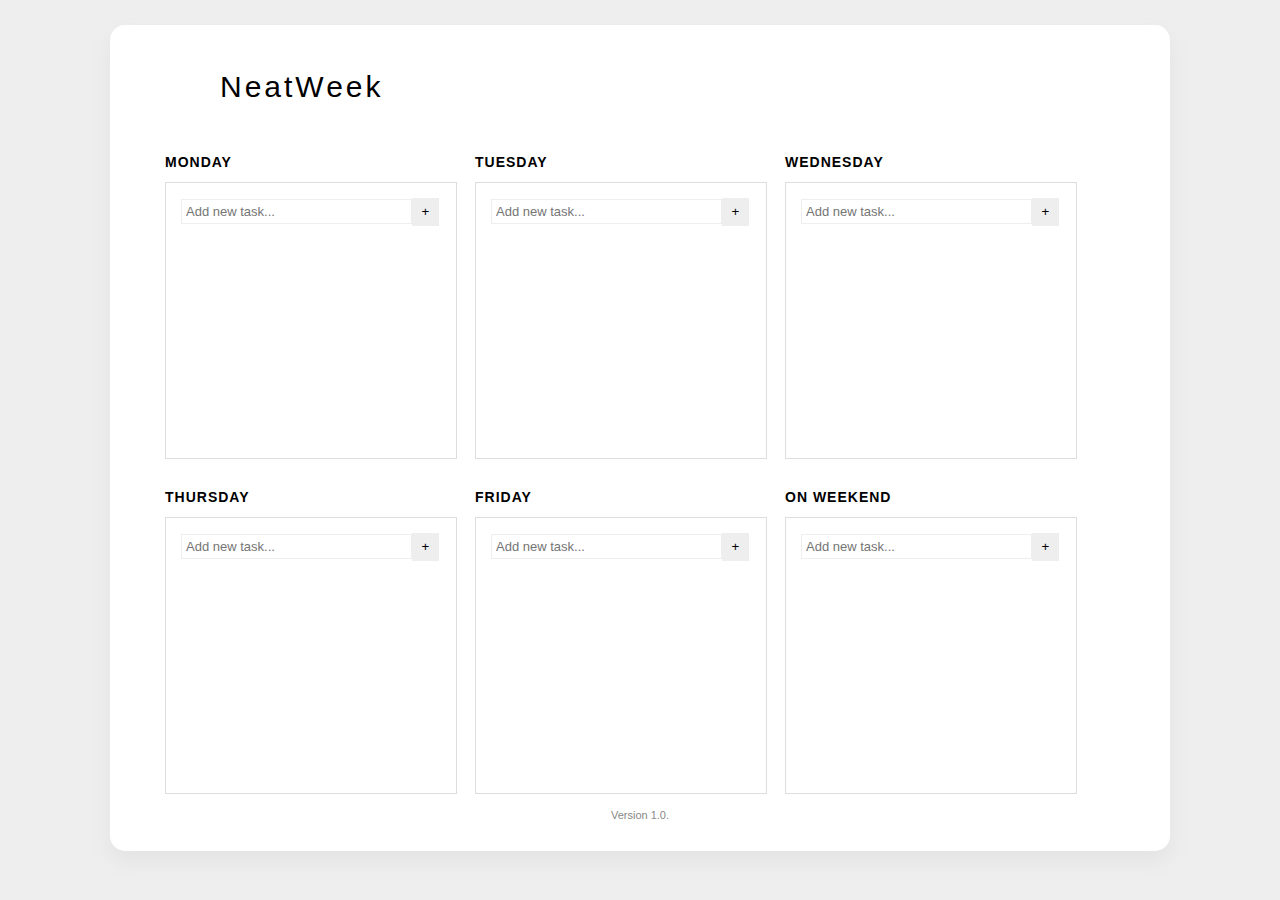
<file: index.html>
<!DOCTYPE html>
<html>
<head>
        <meta charset="utf-8">
        <meta http-equiv="X-UA-Compatible" content="IE=edge">
        <title>Neat Week</title>
        <meta name="description" content="Minimal weekly planner.">
        <link rel="stylesheet" href="assets/style.css">
        <script src="https://ajax.googleapis.com/ajax/libs/jquery/3.3.1/jquery.min.js"></script>
        <script src="assets/functions.js"></script>
    </head>
    <body>
<section id="container">
    <h1>NeatWeek</h1>
        <div class="weekday">
            <h2>Monday</h2>
                <div class="box">
                    <input type="text" name="newTask" value="" id="monday" placeholder="Add new task..."><input type="submit" id="addtask1" value="+">
                    <ul class="mon">
                    </ul>
            </div>
            </div>
            
            <div class="weekday">
            <h2>Tuesday</h2>
            <div class="box">
            <input type="text" name="newTask" value="" id="tuesday" placeholder="Add new task..."><input type="submit" id="addtask2" value="+">
                    <ul class="tue">
                    </ul>
            </div>
            </div>
            
            <div class="weekday">
            <h2>Wednesday</h2>
            <div class="box">
            <input type="text" name="newTask" value="" id="wednesday" placeholder="Add new task..."><input type="submit" id="addtask3" value="+">
                    <ul class="wed">
                    </ul>
            </div>
            </div>
            
            <div class="weekday">
            <h2>Thursday</h2>
            <div class="box">
            <input type="text" name="newTask" value="" id="thursday" placeholder="Add new task..."><input type="submit" id="addtask4" value="+">
                    <ul class="thu">
                    </ul>
            </div>
            </div>
            
            <div class="weekday">
            <h2>Friday</h2>
            <div class="box">
            <input type="text" name="newTask" value="" id="friday" placeholder="Add new task..."><input type="submit" id="addtask5" value="+">
                    <ul class="fri">
                    </ul>
            </div>
            </div>
            
            <div class="weekday">
            <h2>On Weekend</h2>
            <div class="box">
            <input type="text" name="newTask" value="" id="weekend" placeholder="Add new task..."><input type="submit" id="addtask6" value="+">
                    <ul class="wee">
                    </ul>
            </div>
            </div>
            
            <span class="discl">Version 1.0.</span>
        </section>
    </body>
</html>
</file>
<file: assets/style.css>
html {
    background-color: #eee;
    -webkit-font-smoothing: antialiased;
}

body {
    font-family: "Open Sans", Helvetica, sans-serif;
    font-size: 13px;
    color: #000;
}

#container {
    display: table;
    background: #fff;
    padding: 30px;
    width: 90%;
    max-width: 1000px;
    margin: 25px auto;
    border-radius: 15px;
    box-shadow: 0px 10px 20px #e3e3e3;
}

#container .box a {
    text-decoration: none;
    color: #beaedb;
    font-weight: 700;
}

#container h1 {
    background: url(https://shrki.github.io/neatweek/assets/icon64.png)no-repeat left center;
    text-align: left;
    font-weight: normal;
    font-size: 30px;
    letter-spacing: 3px;
    padding: 15px 0 15px 80px;
    margin-top: 0px;
}

.weekday {
    display: inline-block;
    width: 26%;
    height: 245px;
    border: 0px;
    padding: 15px;
    margin: 0 10px;
    margin-bottom: 60px;
}

.weekday h2 {
    font-weight: bold;
    text-transform: uppercase;
    letter-spacing: 1px;
    padding-bottom: 0px;
    font-size: 14px;
    margin-top: 0px;
}

.box {
    display: inline-block;
    width: 100%;
    height: 100%;
    vertical-align: top;
    border: 1px solid #ddd;
    padding: 15px;
}

.box ul li {
    list-style-position: inside;
    list-style: none;
    margin-left: -40px;
    padding: 3px 0;
}

.box ul {
    margin: 0px;
}

.task button {
    background: #fff;
    border: 1px solid #fff;
    padding: 0;
    font-weight: bold;
    float: right;
    color: #000;
    font-family: "Open Sans", Helvetica, sans-serif;
    cursor: pointer;
}

.box input[type='text'] {
    border: 1px solid #eee;
    font-family: "Open Sans", Helvetica, sans-serif;
    font-size: 13px;
    width: 85%;
    padding: 4px;
    margin-bottom: 5px;
}

.box input[type='text']:focus-within {
    border: 1px solid #fff;
    box-shadow: none;
}

.box input[type='submit'] {
    background: #eee;
    border: 1px solid #eee;
    font-family:  "Open Sans", Helvetica, sans-serif;
    width: 27px;
    height: 28px;
}

.box input[type="checkbox"] {
    margin-top: 3px;
    float: left;
    cursor: pointer;
}

.box input[type="checkbox"]:checked + label {
    font-style: italic;
    text-decoration: line-through;
    color: #aaa;
}

.discl {
    font-size: 11px;
    color: #888;
    display: block;
    text-align: center;
}
</file>
